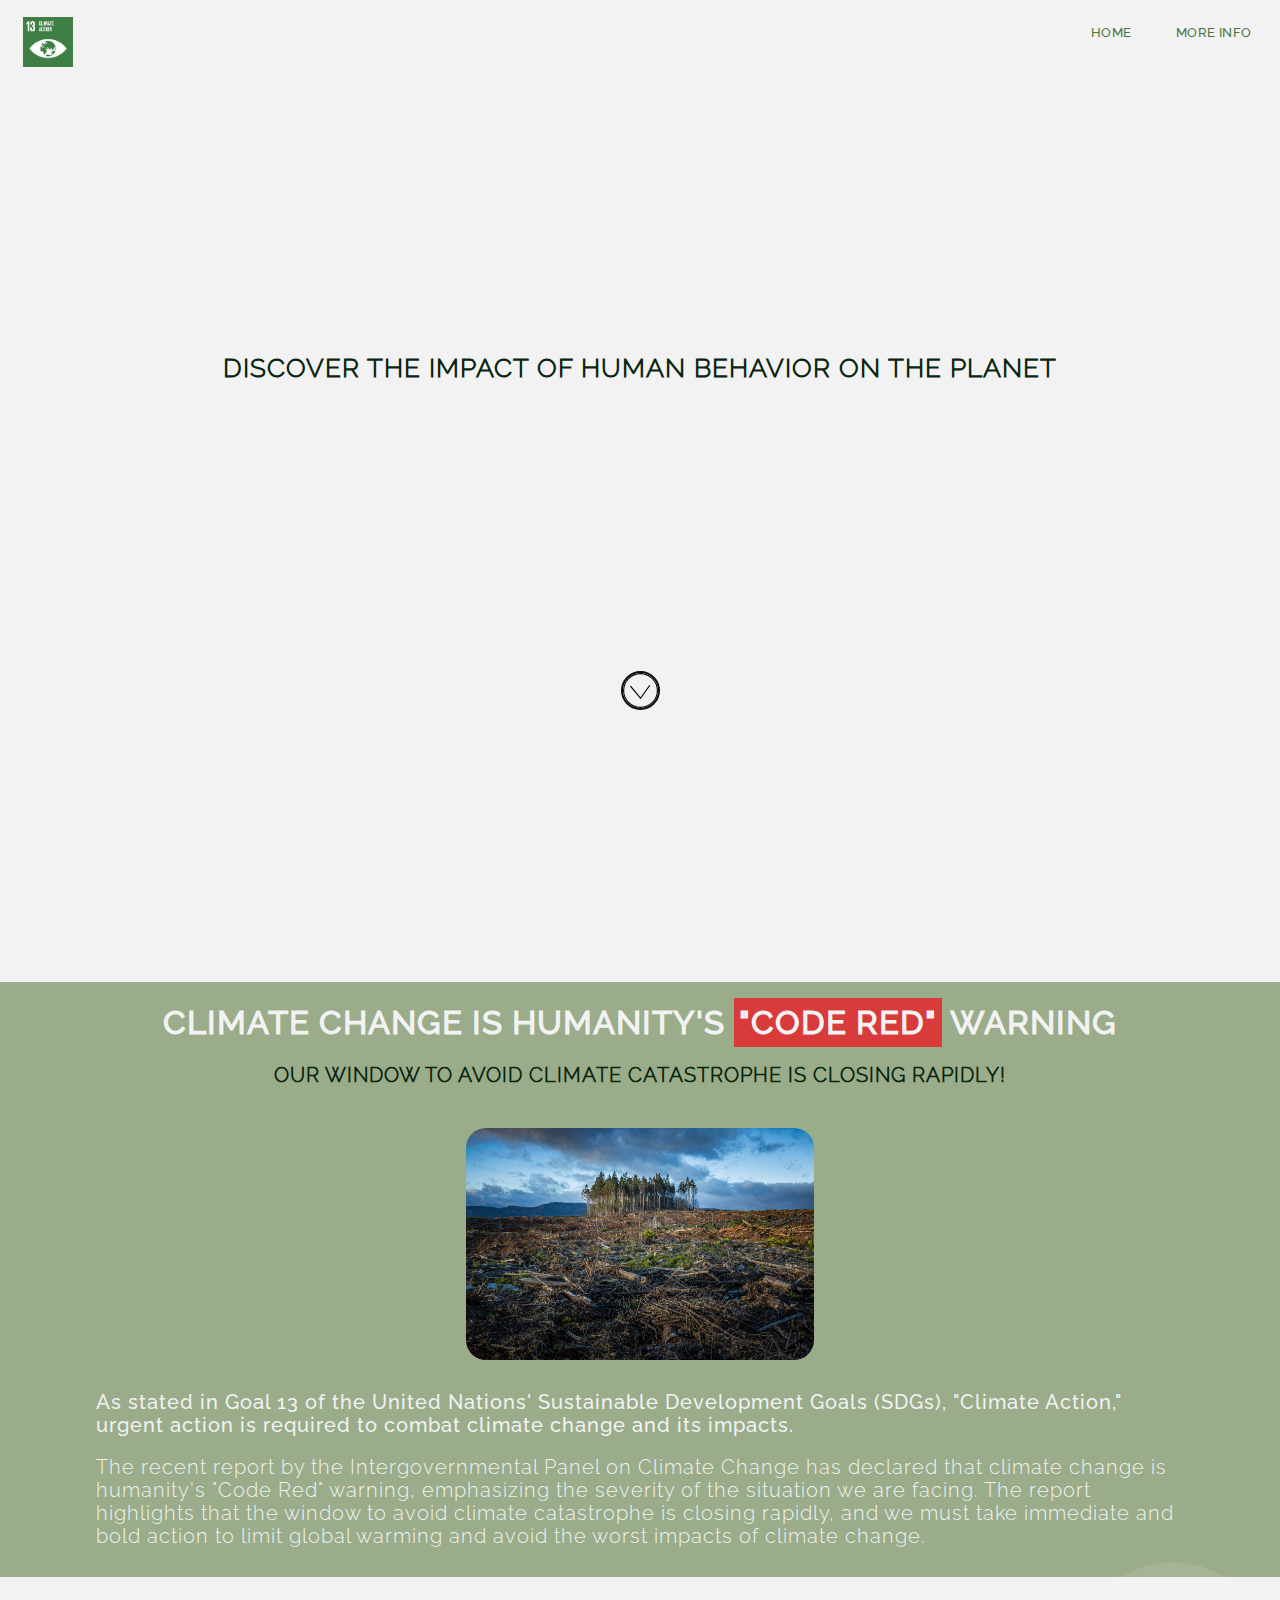
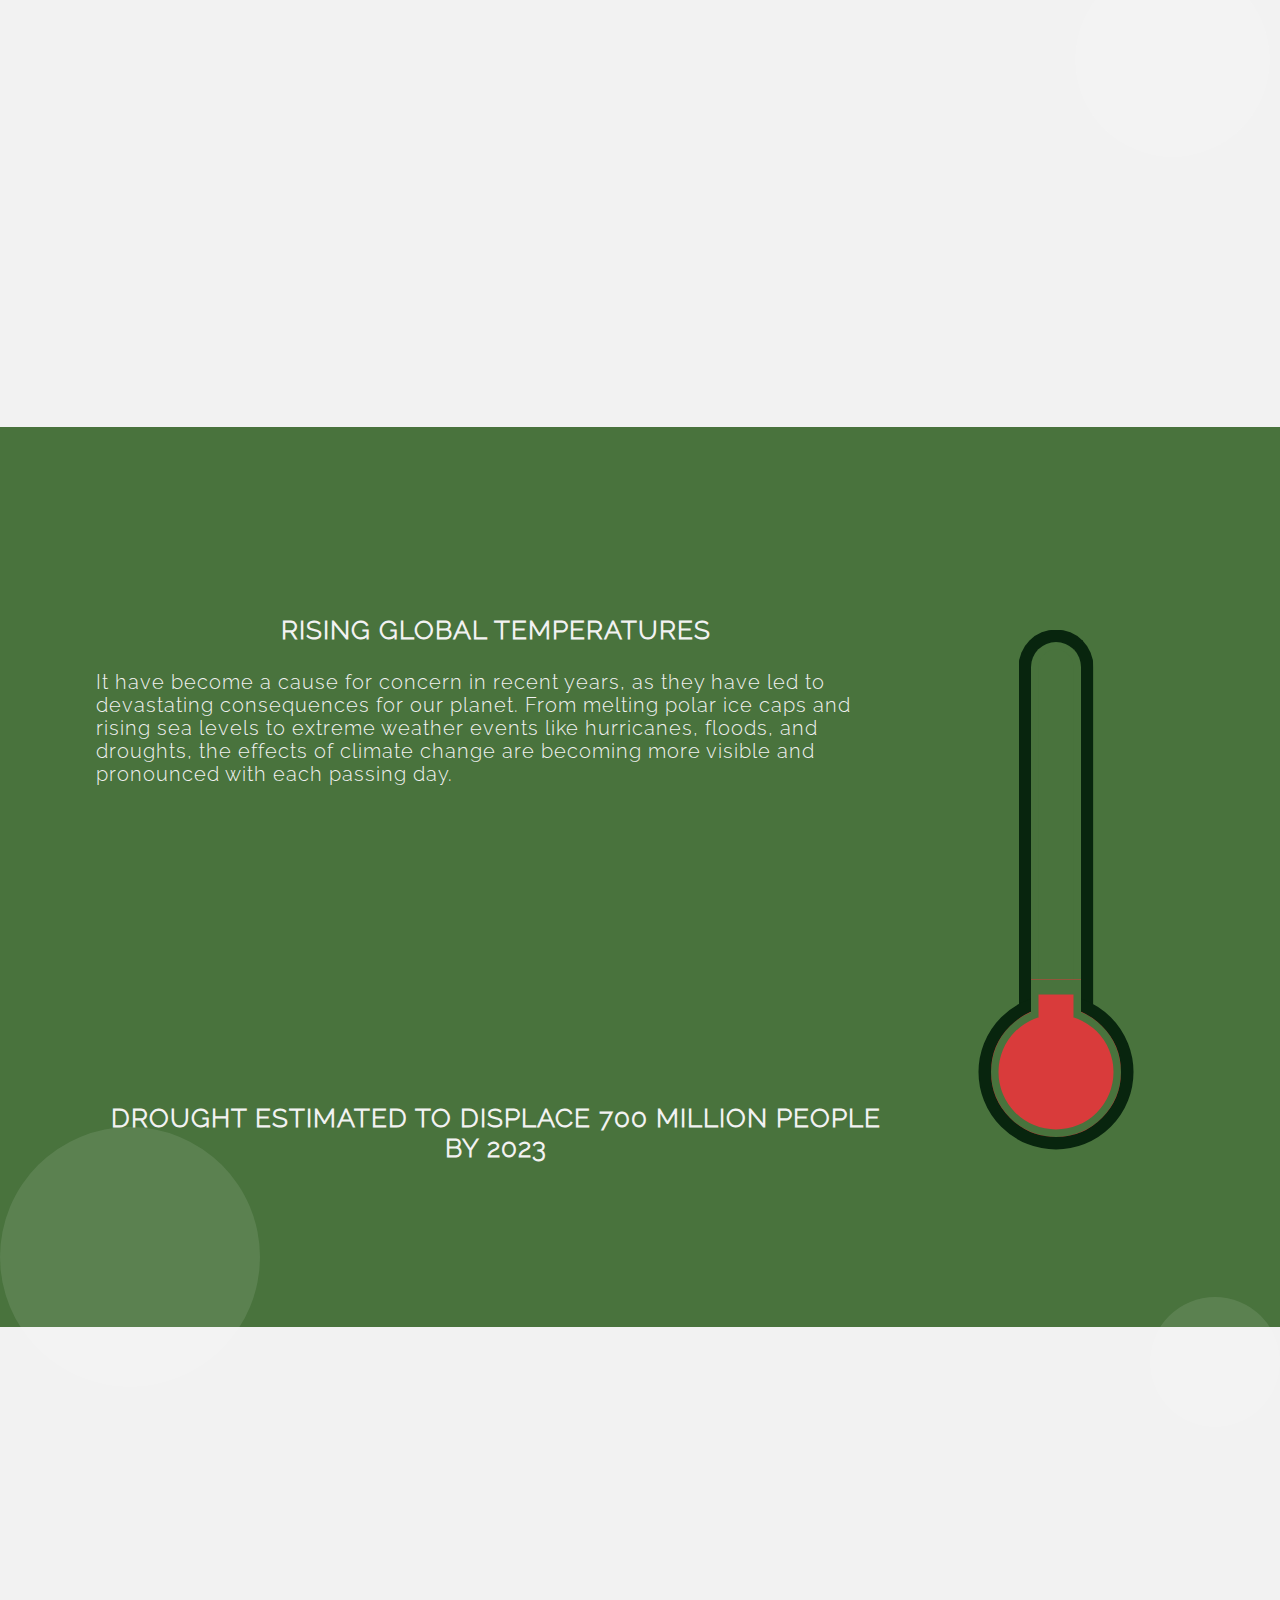
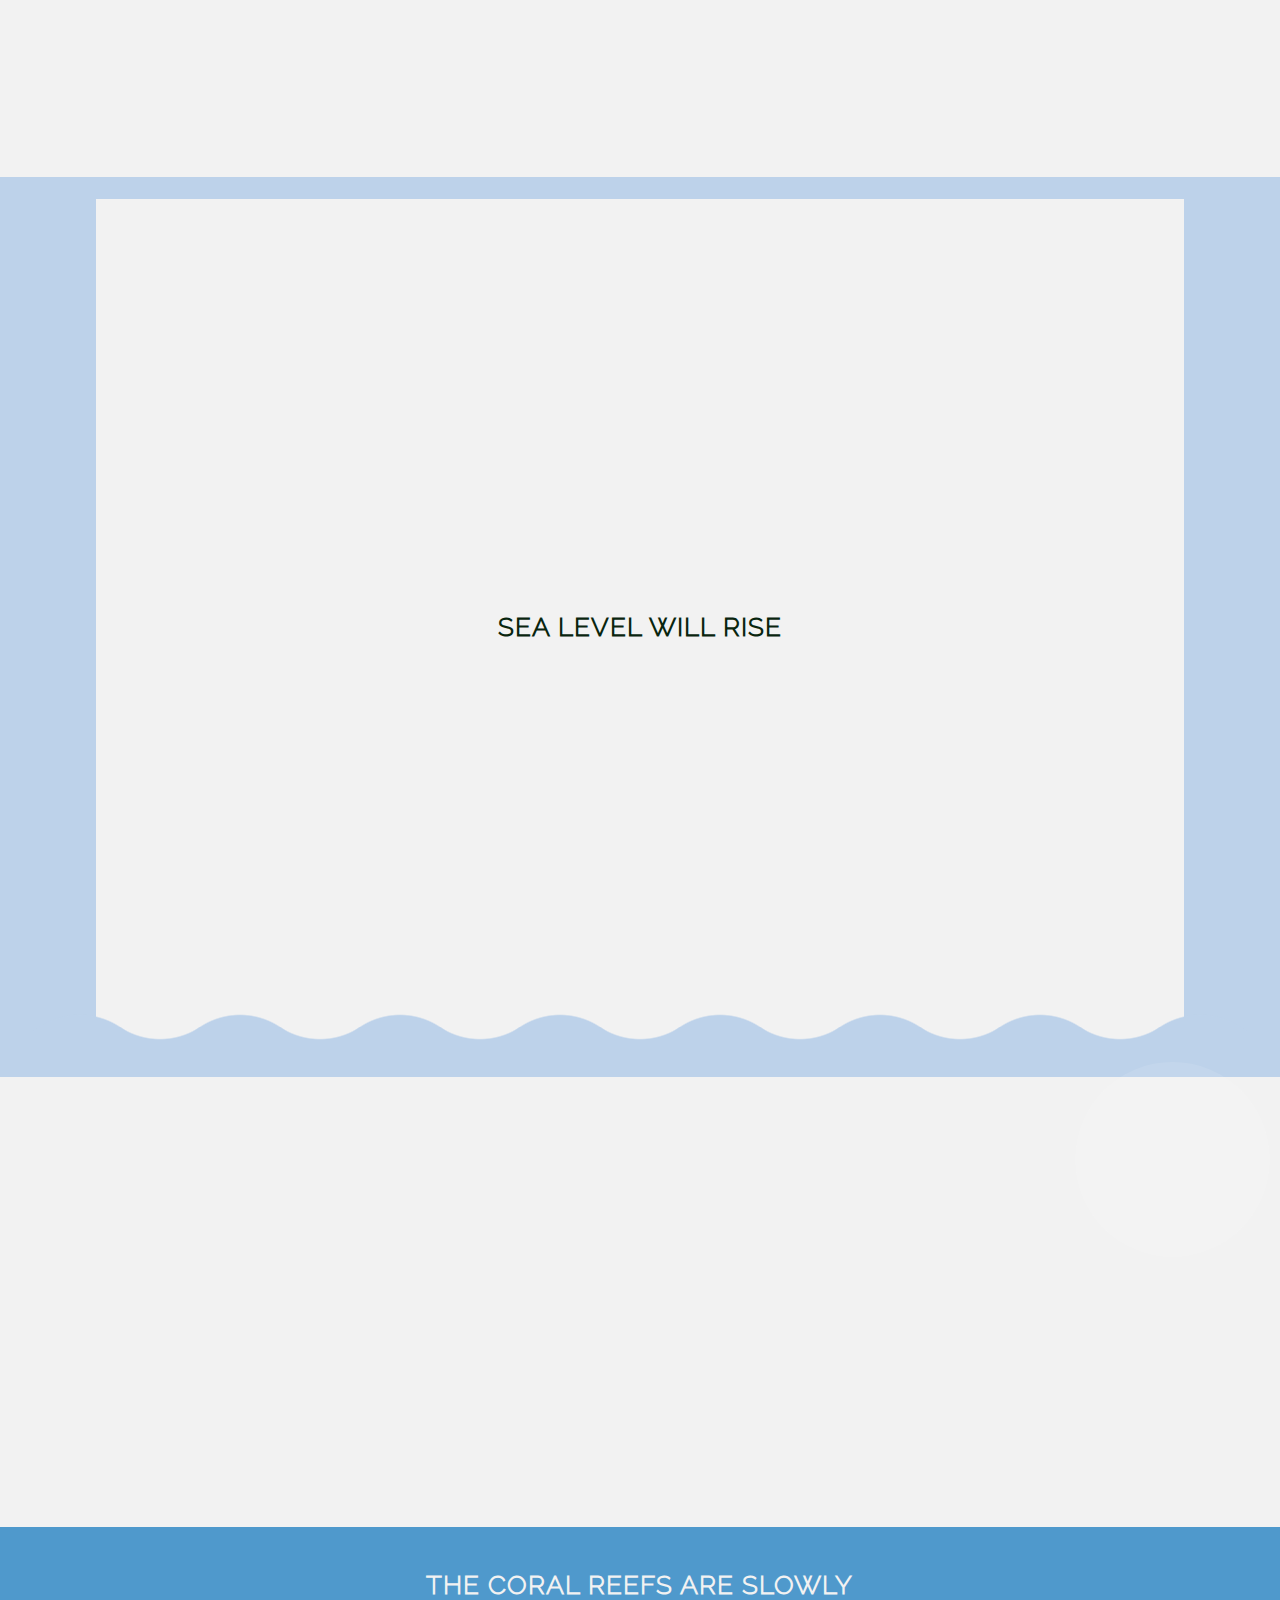
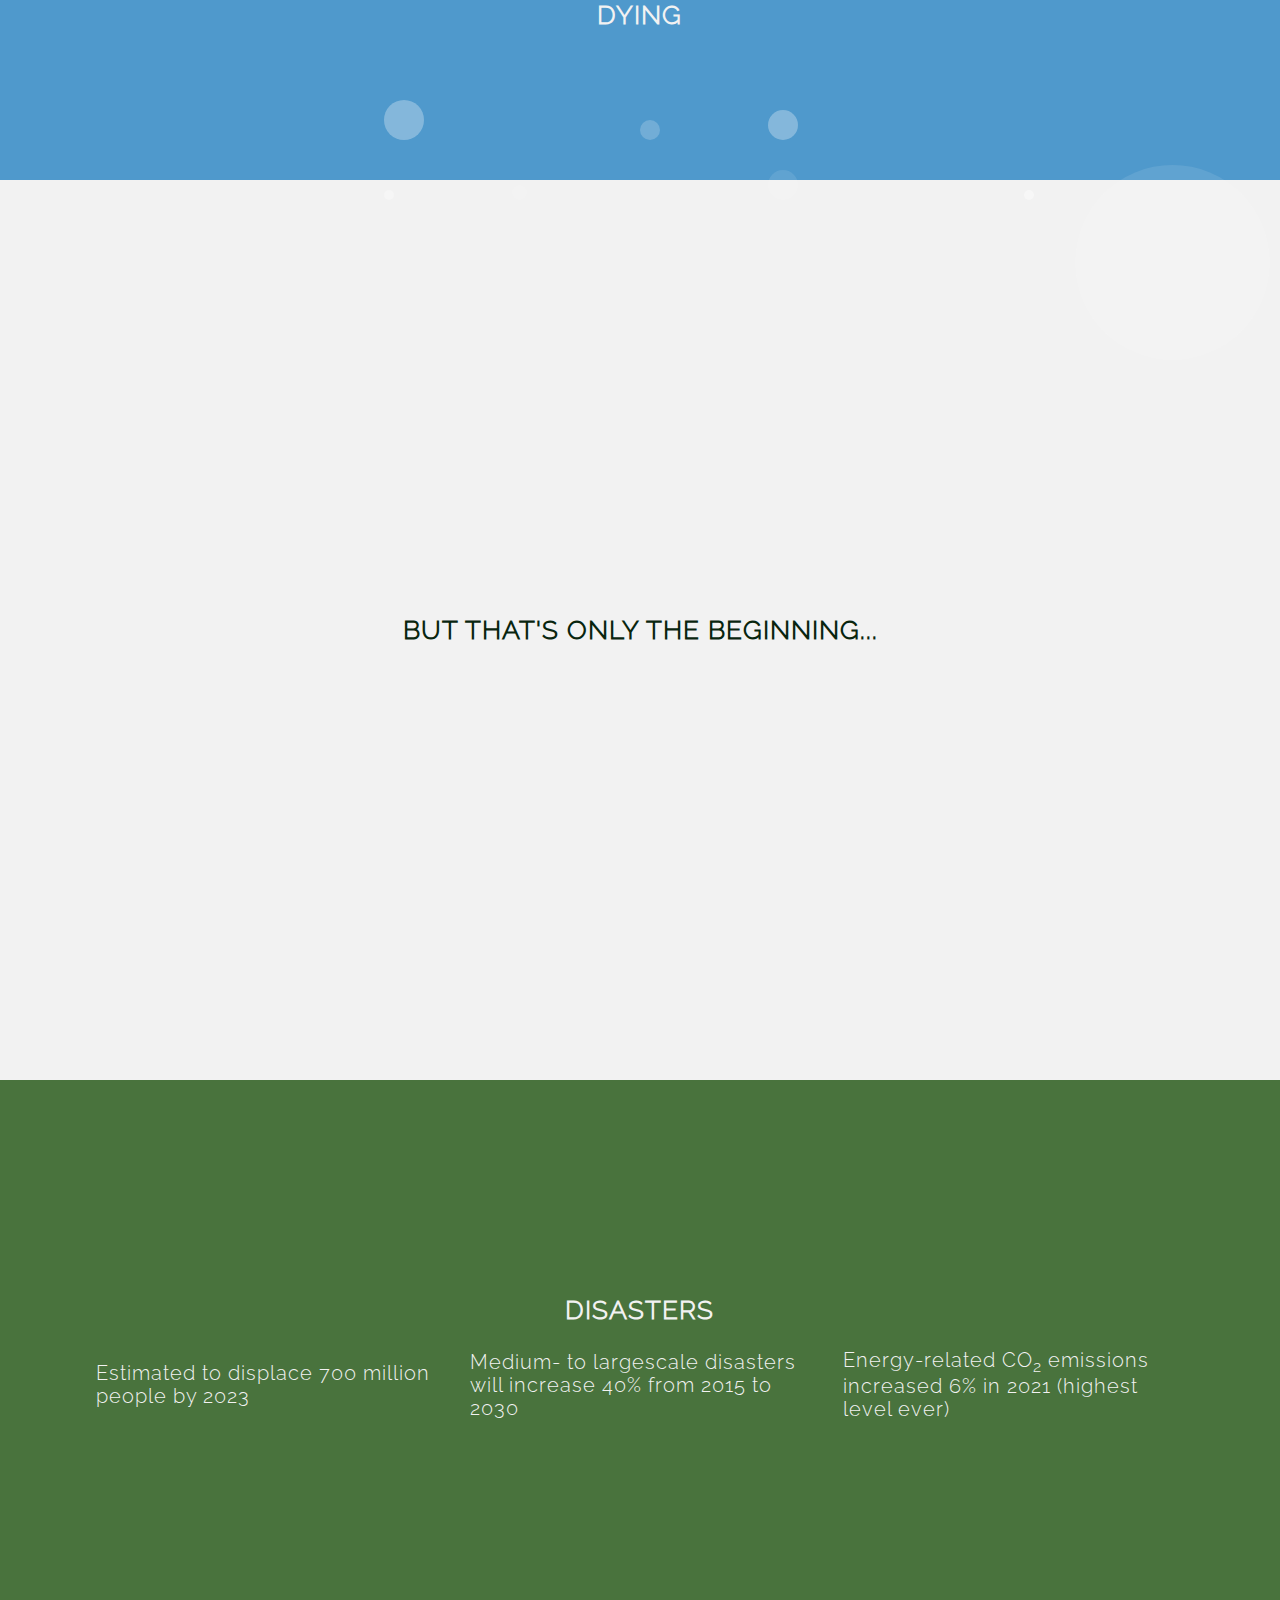
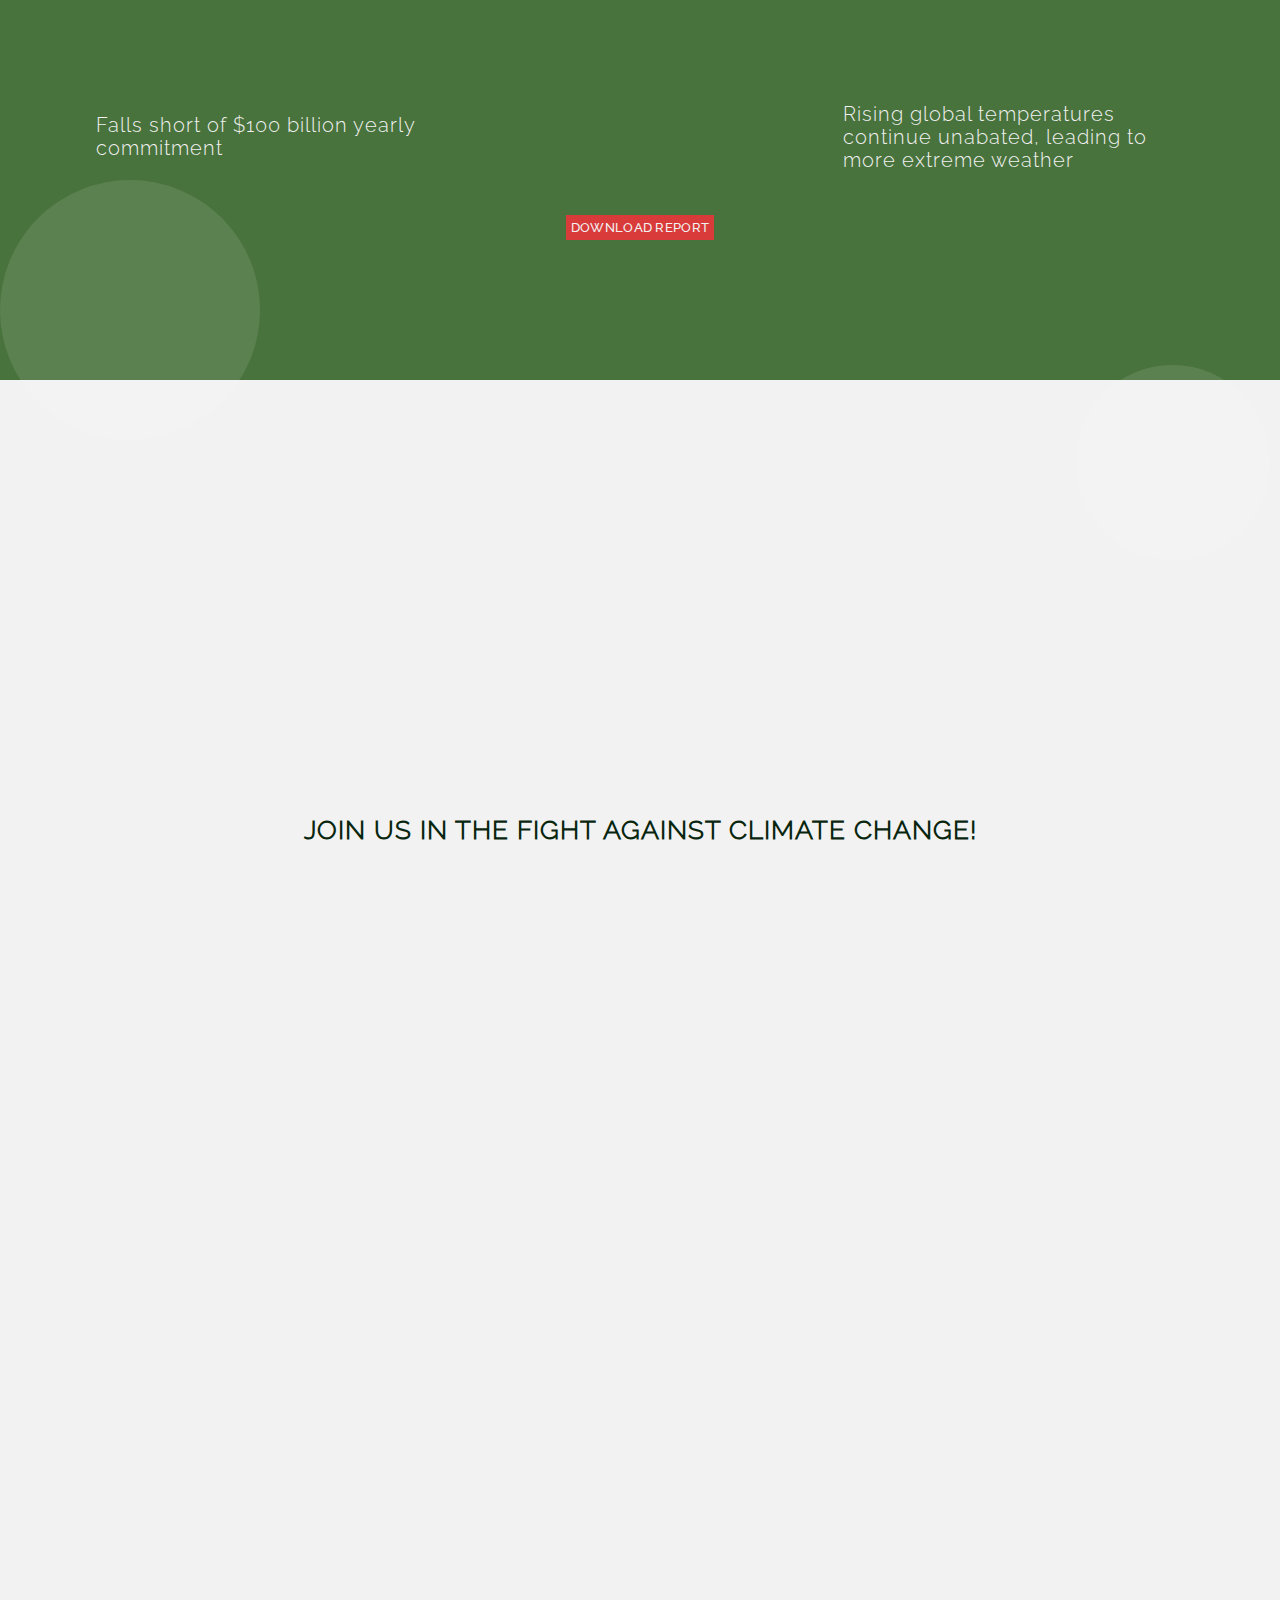
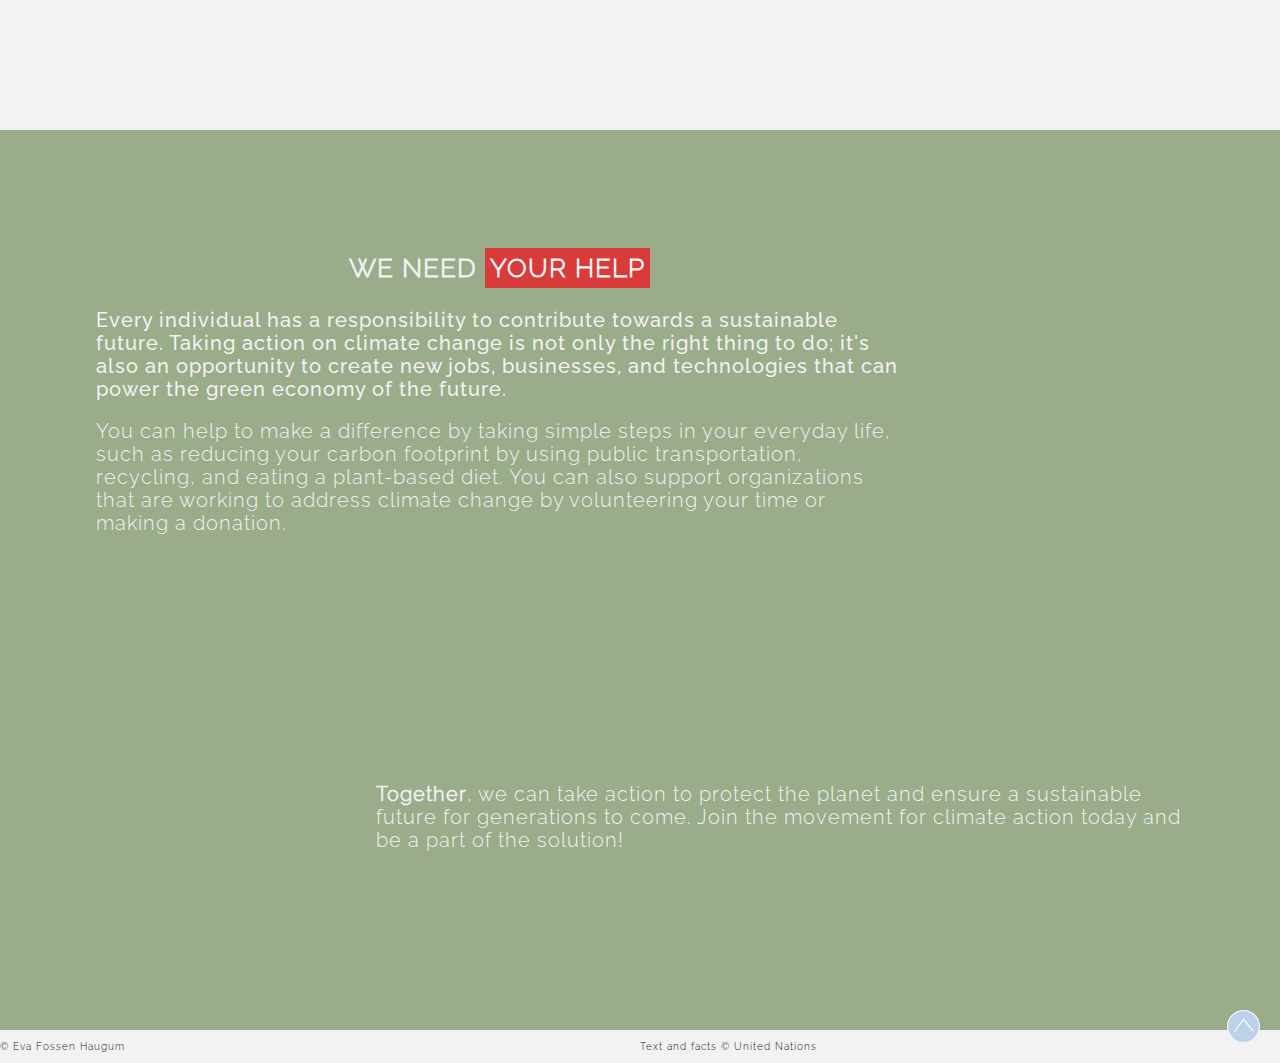
<file: index.html>
<!DOCTYPE html>
<html lang="en">

<head>
    <meta charset="UTF-8">
    <meta http-equiv="X-UA-Compatible" content="IE=edge">
    <meta name="description" content="Home page - Climate Action Information">
    <meta name="keywords" content="Sustainable Development Goals, Climate Change, Sustainably, Goal 13">
    <meta name="author" content="Eva Fossen Haugum">
    <meta name="viewport" content="width=device-width, initial-scale=1.0">
    <link rel="icon" type="image/png" href="assets/images/logo.png">
    <link rel="stylesheet" href="styles/index.css">
    <title>Assignment 3 - Scrollytelling</title>
</head>

<body>
    <!-- scroll up function -->
    <a id="top"></a>

    <!-- header -->
    <header>
        <a href="index.html"><img src="assets/images/logo.png" alt="goal 13 logo" loading="lazy"></a>
        <nav>
            <ul>
                <li><a href="index.html">Home</a></li>
                <li><a href="https://sdgs.un.org/goals/goal13" target="_blank">More info</a></li>
            </ul>
        </nav>
    </header>

    <main>
        <!-- introduction -->
        <div class="between-sections">
            <h2>Discover the impact of human behavior on the planet</h2>
            <img class="arrow-down bounce" src="assets/svg/arrow-down.svg" alt="bouncing downwards arrow">
        </div>

        <!-- scene one -->
        <section class="scene">
            <div class="frame one">
                <div class="one-title">
                    <h1>CLIMATE CHANGE IS HUMANITY'S <span>"Code Red"</span> warning</h1>
                    <h2>Our window to avoid climate catastrophe is closing rapidly!</h2>

                </div>

                <img class="animation-from-left" src="assets/images/antartica.jpg" alt="antartica" loading="lazy">
                <!--Photo by <a href="https://unsplash.com/@chrisleboutillier?utm_source=unsplash&utm_medium=referral&utm_content=creditCopyText">Chris LeBoutillier</a> on <a href="https://unsplash.com/photos/c7RWVGL8lPA?utm_source=unsplash&utm_medium=referral&utm_content=creditCopyText">Unsplash</a>-->


                <img src="assets/images/forest.jpg" alt="parched and cut down forest" loading="lazy">
                <!--Photo by <a href="https://unsplash.com/@mattpalmer?utm_source=unsplash&utm_medium=referral&utm_content=creditCopyText">Matt Palmer</a> on <a href="https://unsplash.com/photos/K5KmnZHv1Pg?utm_source=unsplash&utm_medium=referral&utm_content=creditCopyText">Unsplash</a>-->

                <img class="animation-from-right" src="assets/images/vulcano.jpg" alt="vulcano eruption" loading="lazy">
                <!--Photo by <a href="https://unsplash.com/@mattpalmer?utm_source=unsplash&utm_medium=referral&utm_content=creditCopyText">Matt Palmer</a> on <a href="https://unsplash.com/photos/kbTp7dBzHyY?utm_source=unsplash&utm_medium=referral&utm_content=creditCopyText">Unsplash</a>-->

                <div class="one-text">
                    <p>As stated in Goal 13 of the United Nations' Sustainable Development Goals (SDGs),
                        "Climate Action," urgent action is required to combat climate change and its impacts. </p>

                    <p>The recent
                        report by the Intergovernmental Panel on Climate Change has declared that climate change is
                        humanity's "Code Red" warning, emphasizing the severity of the situation we are facing. The
                        report
                        highlights that the window to avoid climate catastrophe is closing rapidly, and we must take
                        immediate and bold action to limit global warming and avoid the worst impacts of climate change.
                    </p>
                </div>
            </div>

            <div class="circle"></div>
        </section>

        <div class="fixed-background fixed-one"></div>

        <!-- scene two -->
        <section class="scene">
            <div class="circle"></div>
            <div class="frame two">

                <div class="two-text">
                    <h3>Rising global temperatures</h3>
                    <p>It have become a cause for concern in recent years, as they have led to devastating consequences for our planet. From melting polar ice caps and rising sea levels to extreme weather events like hurricanes, floods, and droughts, the effects of climate change are becoming more visible and pronounced with each passing day.</p>
                </div>

                <div class="thermometer">
                    <div class="mercury"></div>
                </div>

                <h3 class="two-text-2">Drought estimated to displace 700 million people by 2023</h3>

            </div>

            <div class="circle"></div>
        </section>

        <div class="fixed-background fixed-two"></div>

        <!-- scene three -->
        <section class="scene">
            <div class="frame three">
                <div class="three-text">
                    <h3>Sea level will rise</h3>
                </div>

                <div class="three-wave">
                    <p>with 30-50 cm by the year 2100</p>
                </div>
            </div>

            <div class="circle"></div>
        </section>

        <div class="fixed-background fixed-three"></div>

        <!-- scene four -->
        <section class="scene">
            <div class="frame four">
                <h3 class="four-title">The coral reefs are slowly dying</h3>

                <p class="four-text-1 animation-from-left">70%-90% gone by 1.5&deg;C</p>

                <p class="four-text-2 animation-from-right">completely dead by 2&deg;C </p>

                <div>
                    <div class="bubble bubble1"></div>
                    <div class="bubble bubble2"></div>
                    <div class="bubble bubble3"></div>
                    <div class="bubble bubble4"></div>
                    <div class="bubble bubble5"></div>
                    <div class="bubble bubble6"></div>
                    <div class="bubble bubble7"></div>
                    <div class="bubble bubble8"></div>
                </div>

                <img class="coral-1" src="assets/images/coral-1.png" alt="coral-1" loading="lazy">
                <img class="coral-2" src="assets/images/coral-2.png" alt="coral-2" loading="lazy">
                <img class="coral-3" src="assets/images/coral-1.png" alt="coral-3" loading="lazy">
                <img class="coral-4" src="assets/images/coral-4.png" alt="coral-4" loading="lazy">
                <img class="coral-5" src="assets/images/coral-5.png" alt="coral-5" loading="lazy">
                <!--<a href="https://www.freepik.com/free-vector/set-underwater-color-coral-elements_11058851.htm#query=corals&position=3&from_view=search&track=sph">Image by macrovector</a> on Freepik -->

            </div>

            <div class="circle"></div>
        </section>

        <div class="between-sections">
            <h2>But that's only the beginning...</h2>
        </div>

        <!-- scene five -->
        <section class="scene">
            <div class="frame five">
                <div>
                    <h3 class="animation-from-left">Droughts</h3>
                    <p>Estimated to displace 700 million people by 2023</p>
                </div>

                <div>
                    <h3>Disasters</h3>
                    <p>Medium- to largescale disasters will increase 40% from 2015 to 2030</p>
                </div>

                <div>
                    <h3 class="animation-from-right">Energy</h3>
                    <p>Energy-related CO<sub>2</sub> emissions increased 6% in 2021 (highest level ever)</p>
                </div>

                <div>
                    <h3 class="animation-from-left">Climate Finance</h3>
                    <p>Falls short of $100 billion yearly commitment</p>
                </div>

                <a class="five-download" href="assets/files/goal13-report.pdf" download target="_blank">
                    <img src="assets/images/goal13-report.png" alt="goal 13-report" loading="lazy"><span>Download
                        report</span>
                </a>

                <div>
                    <h3 class="animation-from-right">Global temperatures</h3>
                    <p>Rising global temperatures continue unabated, leading to more extreme weather</p>
                </div>

            </div>

            <div class="circle"></div>
            <div class="circle"></div>
        </section>

        <div class="between-sections">
            <h2>Join us in the fight against climate change!</h2>
        </div>

        <div class="fixed-background fixed-four"></div>

        <!-- scene six -->
        <section class="scene">
            <div class="frame six">

                <img class="six-picture animation-from-right" src="assets/images/antartica.jpg" alt="antartica">

                <div class="six-help">
                    <h3>WE NEED <span>YOUR HELP</span></h3>
                    <p>Every
                        individual has a responsibility to contribute towards a sustainable future. Taking action
                        on climate change is not only the right thing to do; it's also an opportunity to create new
                        jobs, businesses, and technologies that can power the green economy of the future.</p>

                    <p>You can help to make a difference by taking simple steps in your everyday life, such as reducing
                        your carbon footprint by using public transportation, recycling, and eating a plant-based diet.
                        You can also support organizations that are working to address climate change by volunteering
                        your time or making a donation.</p>
                </div>

                <img class="six-picture-two animation-from-left" src="assets/images/fabric.jpg" alt="fabric">

                <div class="six-help-2">
                    <p><strong>Together</strong>, we can take action to protect the planet and ensure a sustainable
                        future for
                        generations to come. Join the movement for climate action today and be a part of the solution!
                    </p>

                    <a class="animation-from-left" href="https://www.un.org/en/about-us/how-to-donate-to-the-un-system" target="_blank"><span>Click here to
                            help</span></a>
                </div>
            </div>
        </section>
    </main>

    <!-- scene footer -->
    <footer>
        <p>&#169; Eva Fossen Haugum</p>

        <p>Text and facts &#169; United Nations</p>

        <!-- button so the user can easily get back to the top -->
        <a href="#top"><img class="back-up bounce" src="assets/svg/arrow-up.svg" alt="bouncing upwards arrow - to get to the top"></a>
    </footer>
    <script src="script.js"></script>
</body>

</html>
</file>
<file: styles/index.css>
/*colors*/
:root {
  --background-color: #f2f2f2;
  --background-one: #9aac8a;
  --background-two: #49733d;
  --background-three: #bdd2ea;
  --background-five: #4f99cc;
  --background-six: #9aac8a;
  --red: #d93b3b;
  --grey: #939598;
  --dark-text-color: #08250e;
  --light-text-color: #f2f2f2;
}

/*fonts*/
@font-face {
  font-family: RalewayLight;
  src: url(../assets/fonts/Raleway-Light.ttf);
}
@font-face {
  font-family: RalewayMedium;
  src: url(../assets/fonts/Raleway-Medium.ttf);
}
@font-face {
  font-family: RalewayThin;
  src: url(../assets/fonts/Raleway-Thin.ttf);
}
/* ###################################################### */
/*                       General Rules                    */
/* ###################################################### */
* {
  box-sizing: border-box;
  max-height: 100%;
  max-width: 100%;
}

html {
  font-size: 1vw;
  scroll-behavior: smooth;
}

/*helps with overflow on pictures*/
img {
  display: block;
  margin-left: auto;
  margin-right: auto;
  max-height: 100%;
  max-width: 100%;
  object-fit: cover;
}

main img {
  border-radius: 20px;
}

body {
  background: var(--background-color);
  padding: 0;
  margin: 0;
  font-family: RalewayLight, Helvetica, sans-serif;
  color: var(--text-color);
  overflow-x: hidden;
}

header {
  overflow: hidden;
}

header ul {
  margin: 0;
  padding: 0;
}

header li {
  display: inline-block;
  margin-right: 1.2em;
  list-style-type: none;
}

header a {
  display: block;
  padding: 0.5em 1em;
  text-transform: uppercase;
  line-height: 2em;
  letter-spacing: 0.03em;
}

header a:link {
  color: var(--background-two);
}

header a:visited {
  color: var(--dark-text-color);
}

header a:hover {
  color: var(--red);
}

header a:active {
  color: var(--background-five);
}

header img {
  float: left;
  margin: 10px 15px 15px 10px;
  width: 50px;
  height: auto;
}

nav {
  float: right;
}

a {
  text-decoration: none;
  font-family: RalewayMedium;
}

a:hover {
  text-decoration: underline;
}

section {
  place-items: center;
  height: 100vh;
  letter-spacing: 0.3px;
}

h1,
h2,
h3 {
  text-transform: uppercase;
  letter-spacing: 1px;
}

h1 {
  font-size: 2.5em;
  font-family: RalewayMedium;
}

h2 {
  font-size: 1.5em;
  margin: 1em;
  color: var(--dark-text-color);
}

h3 {
  font-size: 2em;
}

p {
  font-size: 1.5em;
  letter-spacing: 1px;
  text-align: left;
}

span {
  background-color: var(--red);
  padding: 5px;
}

footer {
  position: relative;
  display: grid;
  grid-template-columns: 1fr 1fr;
  grid-template-areas: ". .";
  color: var(--dark-text-color);
  align-items: center;
}

footer p {
  font-size: 0.8em;
}

.scene,
.frame {
  display: grid;
}

.scene {
  position: relative;
  text-align: center;
  color: var(--light-text-color);
  background-size: 70%;
}

.scene:nth-of-type(1) {
  background-color: var(--background-one);
}

.scene:nth-of-type(2) {
  background-color: var(--background-two);
}

.scene:nth-of-type(3) {
  background-color: var(--background-three);
  color: var(--dark-text-color);
}

.scene:nth-of-type(4) {
  background-color: var(--background-five);
}

.scene:nth-of-type(5) {
  background-color: var(--background-two);
}

.scene:nth-of-type(6) {
  background-color: var(--background-six);
}

.frame {
  height: 95%;
  width: 85%;
  max-width: 1440px;
}

.one,
.two,
.three,
.five,
.six {
  display: grid;
  gap: 2% 3%;
  justify-content: center;
  align-content: center;
  justify-items: center;
  align-items: center;
}

/* scroll up button */
.back-up {
  position: absolute;
  background-color: var(--background-three);
  border-radius: 50%;
  right: 20px;
  bottom: 20px;
}

/* ###################################################### */
/*               Pictures between sections                */
/* ###################################################### */
.between-sections {
  display: flex;
  flex-direction: column;
  justify-content: center;
  align-items: center;
  text-align: center;
  height: 100vh;
  padding: 10%;
}

.between-sections h2 {
  margin: auto;
  font-size: 2em;
}

/*one*/
img.arrow-down {
  display: inline-block;
  margin-left: 0.75em;
  width: 3em;
  height: 3em;
  border: 0.2em solid var(--light-text-color);
  border-radius: 50%;
  filter: grayscale(100%) invert(100%);
  margin: auto;
}

.bounce {
  animation: bounce 1.2s linear infinite;
}

@keyframes bounce {
  0% {
    transform: translateY(0);
  }
  50% {
    transform: translateY(-7px);
  }
  100% {
    transform: translateY(0);
  }
}
/*fixed background*/
.fixed-background {
  background-repeat: no-repeat;
  background-attachment: fixed;
  background-size: cover;
  height: 50vh;
  width: 100%;
}

.fixed-one {
  background-image: url("../assets/images/drought.jpg");
  /*<a href="https://www.freepik.com/free-photo/elderly-man-sitting-touch-with-rain-dry-season-global-warming-selection-focus_5469296.htm#query=water%20eco%20drought&position=28&from_view=search&track=ais">Image by jcomp</a> on Freepik*/
}

.fixed-two {
  background-image: url("../assets/images/owerflow.jpg");
  /*<a href="https://www.freepik.com/free-photo/elderly-man-sitting-touch-with-rain-dry-season-global-warming-selection-focus_5469296.htm#query=water%20eco%20drought&position=28&from_view=search&track=ais">Image by jcomp</a> on Freepik*/
}

.fixed-three {
  background-image: url("../assets/images/coral-reef.jpg");
  /*<a href="https://www.freepik.com/free-photo/coral-reef_28944298.htm#query=coral%20reefs&position=39&from_view=search&track=ais">Image by kamchatka</a> on Freepik*/
}

.fixed-four {
  background-image: url("../assets/images/world-environment.jpg");
  /*Image by <a href="https://www.freepik.com/free-photo/exterior-portrait-kids-world-environment-day_25068780.htm#query=helpingclimatechange&position=6&from_view=search&track=ais?log-in=email">Freepik</a>*/
}

/* ###################################################### */
/*                          Scene 1                       */
/* ###################################################### */
.one {
  grid-template-columns: 1fr 1fr 1fr;
  grid-template-rows: 0.5fr 0.2fr 0.5fr;
  gap: 2% 2%;
  grid-template-areas: "one-title one-title one-title" ". . ." "one-text one-text one-text";
}

.one-title {
  grid-area: one-title;
  padding: 1%;
}

.one-text {
  grid-area: one-text;
}

div.one-text > p:first-of-type {
  font-family: RalewayMedium;
}

.one img {
  height: 100%;
  width: 100%;
}

/* ###################################################### */
/*                          Scene 2                       */
/* ###################################################### */
.two {
  grid-template-columns: repeat(1, 0.5fr 1fr 0.5fr);
  grid-template-rows: 0.2fr 0.5fr 0.5fr;
  grid-template-areas: "two-text two-text thermometer" "two-text two-text thermometer" "two-text-2 two-text-2 thermometer";
}

.two-title {
  grid-area: two-title;
}

.two-text {
  grid-area: two-text;
}

.two-text-2 {
  grid-area: two-text-2;
}

.thermometer {
  grid-area: thermometer;
}

/* Thermometer column and text */
.thermometer {
  position: relative;
  height: 150px;
  width: 30px;
  top: -60px;
  border-radius: 22px 22px 0 0;
  border: 5px solid var(--dark-text-color);
  border-bottom: none;
  box-shadow: inset 0 0 0 3px var(--background-two);
  transform: scale(2.5);
}

/* Thermometer Bulb */
.thermometer:before {
  content: " ";
  position: absolute;
  background: var(--red);
  border-radius: 44px;
  border: 5px solid var(--dark-text-color);
  box-shadow: inset 0 0 0 3px var(--background-two);
  height: 52px;
  width: 52px;
  top: 141px;
  left: -21px;
  z-index: 2;
  /* Place the bulb under the column */
}

/* This piece here connects the column with the bulb */
.thermometer:after {
  content: " ";
  position: absolute;
  background: var(--red);
  height: 15px;
  width: 20px;
  box-shadow: inset 0 3px 0 3px var(--background-two);
  top: 135px;
  left: 0px;
  z-index: 3;
}

.mercury {
  position: absolute;
  background-color: var(--red);
  border-radius: 0 0 10px 10px;
  opacity: 0;
  height: 0;
  width: 70%;
  left: 3px;
  bottom: 0;
  z-index: 5;
  transition: height 2s ease-out;
  transition-delay: 0.2s;
}

.animation-rise {
  height: 90%;
}

/* ###################################################### */
/*                          Scene 3                       */
/* ###################################################### */
.three {
  background-color: var(--background-color);
  grid-template-columns: repeat(1, 1fr 1fr 1fr);
  grid-template-rows: repeat(3, 1fr);
  grid-template-areas: ". . ." ". three-text ." ". . .";
}

.three-text {
  grid-area: three-text;
  z-index: 3;
}

.three-wave {
  position: absolute;
  background-color: var(--background-three);
  --mask: radial-gradient(72.11px at 50% 100px, #000 99%, #0000 101%) calc(50% - 80px) 0/160px 100%,
      radial-gradient(72.11px at 50% -60px, #0000 99%, #000 101%) 50% 40px/160px 100% repeat-x;
  -webkit-mask: var(--mask);
  mask: var(--mask);
  height: 10%;
  width: 95%;
  bottom: 0;
  z-index: 1;
  transition: height 2s ease-out;
  transition-delay: -0.4s;
}

.animation-rise {
  height: 80%;
}

.three-wave p {
  margin-top: 100px;
  text-align: center;
  font-family: RalewayMedium;
}

img.three-picture {
  height: 70%;
  width: 70%;
}

/* ###################################################### */
/*                          Scene 4                       */
/* ###################################################### */
.four {
  grid-template-columns: 1fr 1fr 1fr 1fr 1fr 1fr 1fr;
  grid-template-rows: 0.7fr 0.5fr 0.5fr;
  grid-template-areas: "coral-2 . four-title four-title four-title . coral-4" ". . four-text-1 . four-text-2 . ." "coral-1 coral-1 coral-5 coral-5 coral-5 coral-3 coral-3";
  justify-content: center;
  align-content: center;
  justify-items: center;
  align-items: center;
}

.four-title {
  grid-area: four-title;
}

.four-text-1 {
  grid-area: four-text-1;
}

.four-text-2 {
  grid-area: four-text-2;
}

.coral-1 {
  grid-area: coral-1;
}

.coral-2 {
  grid-area: coral-2;
}

.coral-3 {
  grid-area: coral-3;
}

.coral-4 {
  grid-area: coral-4;
}

.coral-5 {
  grid-area: coral-5;
}

/* ###################################################### */
/*                          Scene 5                       */
/* ###################################################### */
.five {
  grid-template-columns: repeat(1, 1fr 1fr 1fr);
  grid-template-rows: 0.4fr 0.4fr;
  grid-template-areas: ". . ." ". five-download .";
}

.five-download {
  grid-area: five-download;
}

a.five-download img {
  height: 18.75em;
  width: auto;
}

.five a,
.six a {
  color: var(--light-text-color);
  text-decoration: none;
  text-transform: uppercase;
  font-family: RalewayMedium;
}

/* ###################################################### */
/*                          Scene 6                       */
/* ###################################################### */
.six {
  grid-template-columns: repeat(1, 1fr 1fr 1fr 1fr);
  grid-template-rows: 1fr 0.5fr;
  grid-template-areas: "six-help six-help six-help six-picture" "six-picture-two six-help-2 six-help-2 six-help-2";
}

.six-help-2 {
  grid-area: six-help-2;
}

.six-help {
  grid-area: six-help;
}

.six-picture {
  grid-area: six-picture;
}

.six-picture-two {
  grid-area: six-picture-two;
}

img.six-picture,
img.six-picture-two {
  height: 70%;
  width: 100%;
}

div.six-help > p:first-of-type {
  font-family: RalewayMedium;
}

a.animation-from-left {
  font-size: larger;
}

.animation-from-left {
  opacity: 0;
  transform: translateX(-200px);
  transition: transform 0.7s ease-out;
  transition-delay: 0.3s;
}

.animation-from-right {
  opacity: 0;
  transform: translateX(200px);
  transition: transform 0.7s ease-out;
  transition-delay: 0.3s;
}

.animation-sides {
  opacity: 1;
  transform: translateX(0);
}

/* ###################################################### */
/*                           Media                        */
/* ###################################################### */
@media only screen and (min-width: 801px) {
  html {
    font-size: clamp(13px, 1vw, 18px);
  }
  .scene:nth-of-type(4) {
    height: auto;
  }
  .scene:nth-of-type(1) {
    height: auto;
    padding-bottom: 20px;
  }
}
@media only screen and (max-width: 800px) {
  html {
    font-size: clamp(10px, 3vw, 15px);
    overflow-x: hidden;
  }
  .scene:not(:nth-of-type(3)):not(:nth-of-type(4)) {
    padding: 50px 0px;
    height: auto;
  }
  .frame.one,
  .frame.two,
  .frame.three,
  .frame.five,
  .frame.six {
    grid-template-columns: 1fr;
    grid-template-areas: none;
  }
  .frame.one {
    grid-template-rows: 1fr 1fr 1fr;
    height: auto;
  }
  .one-title,
  .one-text {
    grid-area: auto;
  }
  .one > img {
    max-height: 280px;
    min-height: 280px;
  }
  .frame.two {
    grid-template-rows: 1fr 1.3fr 0.6fr;
    height: auto;
  }
  .two-text {
    grid-area: auto;
    grid-row: 1/2;
  }
  .thermometer {
    grid-area: auto;
    grid-row: 2/3;
    top: -40px;
    transform: scale(1);
  }
  .two-text-2 {
    grid-area: auto;
    grid-row: 3/4;
  }
  .frame.three {
    grid-template-rows: repeat(3, 1fr);
  }
  .three-text {
    grid-area: auto;
    grid-row: 2/3;
  }
  .frame.five {
    height: auto;
    grid-template-rows: repeat(6, 0.5fr) 0.2fr;
    gap: 0;
  }
  .five div:nth-of-type(5) {
    grid-row: 5/6;
  }
  .five-download {
    grid-area: auto;
  }
  .frame.six {
    height: auto;
    grid-template-rows: 0.3fr 1fr 380px 0.4fr;
    gap: 20px 0px;
  }
  .six img {
    min-width: 100%;
  }
  .six-picture {
    grid-area: auto;
    grid-row: 2/3;
  }
  .six-help {
    grid-area: auto;
  }
  img.six-picture-two {
    height: 100%;
    grid-area: auto;
  }
  .six-help-2 {
    grid-area: auto;
  }
  header a {
    font-size: 1.2em;
  }
  h1 {
    font-size: 2.5em;
  }
  h3 {
    font-size: 1.5em;
  }
  p {
    font-size: 1.2em;
  }
  .one-title h1 span {
    margin: auto;
    width: max-content;
    display: block;
  }
}
@media (prefers-color-scheme: dark) {
  :root {
    --background-color: #242424;
    --background-one: #5d715f;
    --background-two: #2f4d2a;
    --background-three: #5d7c9f;
    --background-five: #1e6383;
    --background-six: #5d715f;
    --red: #d93b3b;
    --grey: #939598;
    --dark-text-color: #f2f2f2;
    --light-text-color: #f2f2f2;
  }
  img.arrow-down {
    filter: grayscale(0%) invert(0%);
  }
}
@media (prefers-reduced-motion) {
  .mercury,
  .three-wave,
  .animation-from-left,
  .animation-from-right,
  .animation-sides,
  .arrow-down,
  .bounce {
    -webkit-transition-property: none;
    -moz-transition-property: none;
    -o-transition-property: none;
    transition-property: none;
  }
}
/*circles*/
.circle {
  position: absolute;
  background-color: white;
  opacity: 0.1;
  border-radius: 50%;
  z-index: 99;
}

.circle:nth-of-type(1) {
  height: 10em;
  width: 10em;
  right: 0;
  bottom: -100px;
}

.circle:nth-of-type(2) {
  height: 15em;
  width: 15em;
  right: 10px;
  bottom: -180px;
}

.circle:nth-of-type(3) {
  height: 20em;
  width: 20em;
  left: 0;
  top: 700px;
}

.circle:nth-of-type(4) {
  height: 15em;
  width: 15em;
  right: 0;
  bottom: 0;
}

/*Bubble animation*/
.bubble {
  border-radius: 100%;
  position: absolute;
  background-color: white;
  bottom: -20px;
  opacity: 0.2;
  animation: bubble 10s ease-in-out infinite, sideWays 4s ease-in-out infinite alternate;
}

@keyframes bubble {
  0% {
    transform: translateY(0%);
    opacity: 0.06;
  }
  100% {
    transform: translateY(-100vh);
  }
}
@keyframes sideWays {
  0% {
    margin-left: 0px;
  }
  100% {
    margin-left: 100px;
  }
}
.bubble1 {
  left: 10%;
  animation-delay: 0.5s;
  animation-duration: 46s;
  opacity: 0.2;
}

.bubble2 {
  width: 15px;
  height: 15px;
  left: 40%;
  animation-delay: 1s;
  animation-duration: 40s;
  opacity: 0.1;
}

.bubble3 {
  width: 10px;
  height: 10px;
  left: 30%;
  animation-delay: 5s;
  animation-duration: 50s;
  opacity: 0.3;
}

.bubble4 {
  width: 30px;
  height: 30px;
  left: 60%;
  animation-delay: 10s;
  animation-duration: 34s;
  opacity: 0.1;
}

.bubble5 {
  width: 10px;
  height: 10px;
  left: 80%;
  animation-delay: 3s;
  animation-duration: 60s;
  opacity: 0.4;
}

.bubble6 {
  width: 20px;
  height: 20px;
  left: 50%;
  bottom: 40px;
  animation-delay: -5s;
  animation-duration: 42s;
  opacity: 0.2;
}

.bubble7 {
  width: 40px;
  height: 40px;
  left: 30%;
  bottom: 40px;
  animation-delay: -21s;
  animation-duration: 48s;
  opacity: 0.3;
}

.bubble8 {
  width: 30px;
  height: 30px;
  left: 60%;
  bottom: 40px;
  animation-delay: -13.75s;
  animation-duration: 40s;
  opacity: 0.3;
}/*# sourceMappingURL=index.css.map */
</file>
